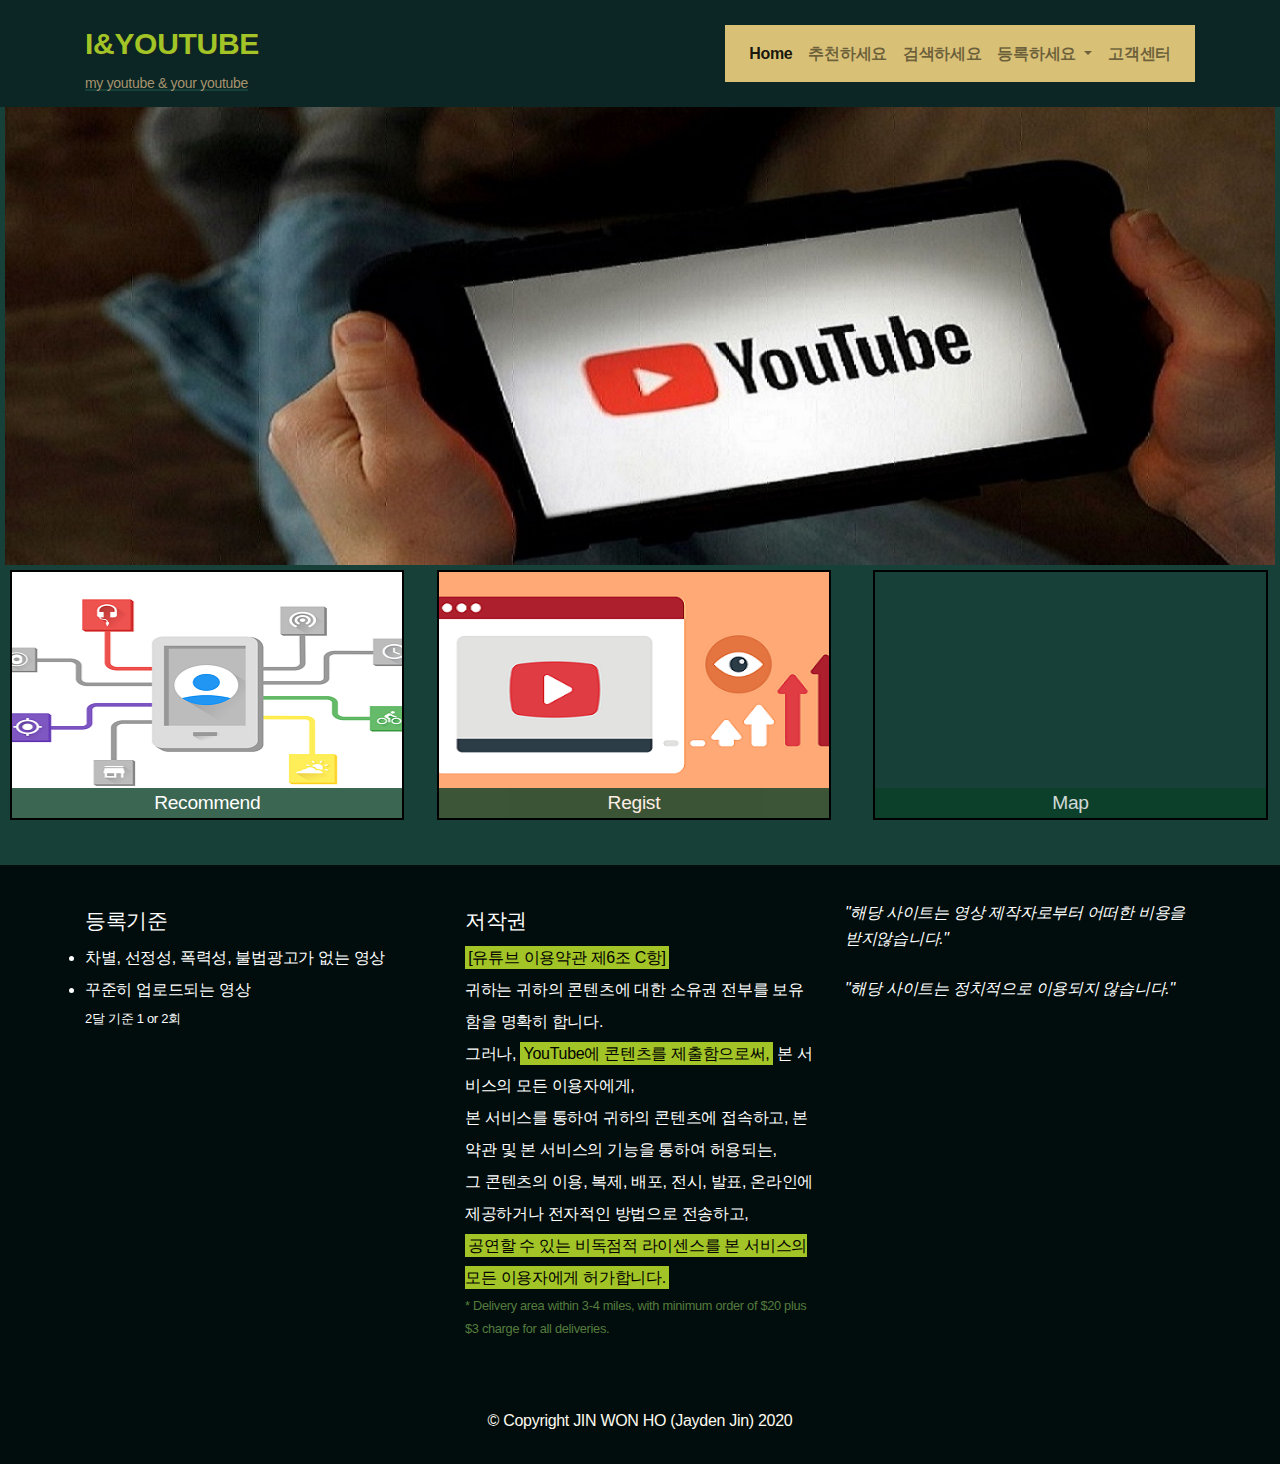
<file: index.html>
<!doctype html>
<html lang="en">
<head>
<title>유튜브 추천 사이트에 오신걸 환영합니다.</title>
<meta charset="UTF-8">
<meta name="viewport" content="width=device-width, initial-scale=1, shrink-to-fit=no">


</head>
<link rel="stylesheet" href="https://stackpath.bootstrapcdn.com/bootstrap/4.5.2/css/bootstrap.min.css" integrity="sha384-JcKb8q3iqJ61gNV9KGb8thSsNjpSL0n8PARn9HuZOnIxN0hoP+VmmDGMN5t9UJ0Z" crossorigin="anonymous">
<link rel="stylesheet" href="youtube copy.css">

<body>

  <!-- 홈페이지 상단부분 정의-->
  <header>
    
    <!-- 네비게이션으로 정의-->
      <nav id="header-nav" class="navbar navbar-default">
        <div class="container">
          <div class="navbar-header">
            <!-- 제목은 navbar-brand로 보통 지정-->
            <div class="navbar-brand">
            <a href="index.html"><h1>I&YOUtube</h1></a>
              <p>
             <span class="line">my youtube & your youtube</span>
            </p>
          </div>
        </div>
        
<!--우측 네비바-->
          <nav class="navbar navbar-expand-lg navbar-expand-md navbar-light" style="background-color: #D9C077" >
            <button class="navbar-toggler" type="button" data-toggle="collapse" data-target="#navbarNavDropdown" aria-controls="navbarNavDropdown" aria-expanded="false" aria-label="Toggle navigation">
              <span class="navbar-toggler-icon"></span>
            </button>
            <div class="collapse navbar-collapse" id="navbarNavDropdown">
              <ul class="navbar-nav">
                <li class="nav-item active">
                  <a class="nav-link " href="index.html">Home <span class="sr-only">(current)</span></a>
                </li>
                <li class="nav-item">
                  <a class="nav-link" href="I&youtube Recommend.html">추천하세요</a>
                </li>
                <li class="nav-item">
                  <a class="nav-link" href="i&youtube search.html">검색하세요</a>
                </li>
                <li class="nav-item dropdown">
                  <a class="nav-link dropdown-toggle" href="#" id="navbarDropdownMenuLink" role="button" data-toggle="dropdown" aria-haspopup="true" aria-expanded="false">
                    등록하세요
                  </a>
                  <div class="dropdown-menu" aria-labelledby="navbarDropdownMenuLink">
                    <a class="dropdown-item" href="#">내 채널 등록하기</a>
                    <a class="dropdown-item" href="#">유해 채널 등록하기</a>
                    <a class="dropdown-item" href="#"></a>
                  </div> 
                   <li class="nav-item">
                   <a class="nav-link" href="#">고객센터</a>
                  </li>
                </li> <!--nav-item dropdown-->
              </ul>
            </div> <!--collapse navbar-collapse-->
          </nav>

     
      </nav>    
  </header>
<div id ="main-content" class="div container"></div> <!--대문사진-->
  <div class="jumbtron">
    <img src="youtube22.jpg" alt="responsive image"
      class="img-fluid no-repeat">
  </div>

<div id="home-tiles" class="row">
  <div class="col-lg-4 col-md-6 col-sm-12 col-12" >
    <a href="I&youtube Recommend.html"><div id="Recommend"><span>Recommend
    </span></div></a>
  </div>

    <div class="col-lg-4 col-md-6 col-sm-12 col-12" >
      <a href=""><div id="regist"><span>Regist
      </span></div></a>
    </div>
  
      <div class="col-lg-4 col-md-12 col-sm-12 col-12" >
        <a href="https://goo.gl/maps/fhqWsW9Jjmx4d8EdA" target="_blank">
          <div id="map">
            <iframe src="https://www.google.com/maps/embed?pb=!1m18!1m12!1m3!1d7284.00644942225!2d129.3575431356267!3d35.5868826060203!2m3!1f0!2f0!3f0!3m2!1i1024!2i768!4f13.1!3m3!1m2!1s0x3567cb7fff372ef7%3A0x70d69e5bf49dda3e!2z7LKt7Jqw6re466aw7YyM7YGs66eo7IWY!5e0!3m2!1sko!2skr!4v1597381153744!5m2!1sko!2skr" 
            width="100%" height="250" frameborder="0" style="border:0;" allowfullscreen="" aria-hidden="false" tabindex="0"></iframe>
            <span>Map</span>
          </div>
        </div></a>
      </div>
      
  </div>
  <footer class="panel-footer">
    <div class="container">
      <div class="row">
        <section id="hours" class="col-sm-4">
          <span>등록기준</span><br>
          <li>차별, 선정성, 폭력성, 불법광고가 없는 영상</li>
        <li>꾸준히 업로드되는 영상</li>
          <p style="font-size:small">2달 기준 1 or 2회</p><br>
          <hr class="d-print-sm">
        </section>
        <section id="address" class="col-sm-4">
          <span>저작권</span><br>
        <mark style = "background-color: #a2c427;">[유튜브 이용약관 제6조 C항]</mark><br>
귀하는 귀하의 콘텐츠에 대한 소유권 전부를 보유함을 명확히 합니다.<br>
그러나, <mark style = "background-color: #a2c427;">YouTube에 콘텐츠를 제출함으로써,</mark> 본 서비스의 모든 이용자에게,<br>
본 서비스를 통하여 귀하의 콘텐츠에 접속하고, 본 약관 및 본 서비스의 기능을 통하여 허용되는,<br>
그 콘텐츠의 이용, 복제, 배포, 전시, 발표, 온라인에 제공하거나 전자적인 방법으로 전송하고,<br>
<mark style = "background-color: #a2c427;">공연할 수 있는 비독점적 라이센스를 본 서비스의 모든 이용자에게 허가합니다.</mark>
          <p>* Delivery area within 3-4 miles, with minimum order of $20 plus $3 charge for all deliveries.</p>
          <hr class="d-print-sm">
        </section>
        <section id="testimonials" class="col-sm-4">
          <p>"해당 사이트는 영상 제작자로부터 어떠한 비용을 받지않습니다."</p>
          <p>"해당 사이트는 정치적으로 이용되지 않습니다."</p>
        </section>
      </div>
      <div class="text-center"><p style="color:#FFFAF0">&copy; Copyright JIN WON HO (Jayden Jin) 2020</p></div>
    </div> <!--container -->
  </footer>
  <script src="https://code.jquery.com/jquery-3.5.1.slim.min.js" integrity="sha384-DfXdz2htPH0lsSSs5nCTpuj/zy4C+OGpamoFVy38MVBnE+IbbVYUew+OrCXaRkfj" crossorigin="anonymous"></script>
  <script src="https://cdn.jsdelivr.net/npm/popper.js@1.16.1/dist/umd/popper.min.js" integrity="sha384-9/reFTGAW83EW2RDu2S0VKaIzap3H66lZH81PoYlFhbGU+6BZp6G7niu735Sk7lN" crossorigin="anonymous"></script>
  <script src="https://stackpath.bootstrapcdn.com/bootstrap/4.5.2/js/bootstrap.min.js" integrity="sha384-B4gt1jrGC7Jh4AgTPSdUtOBvfO8shuf57BaghqFfPlYxofvL8/KUEfYiJOMMV+rV" crossorigin="anonymous"></script>
  <script src="i&youtube.js"></script>
  

</body>
</html>
</file>
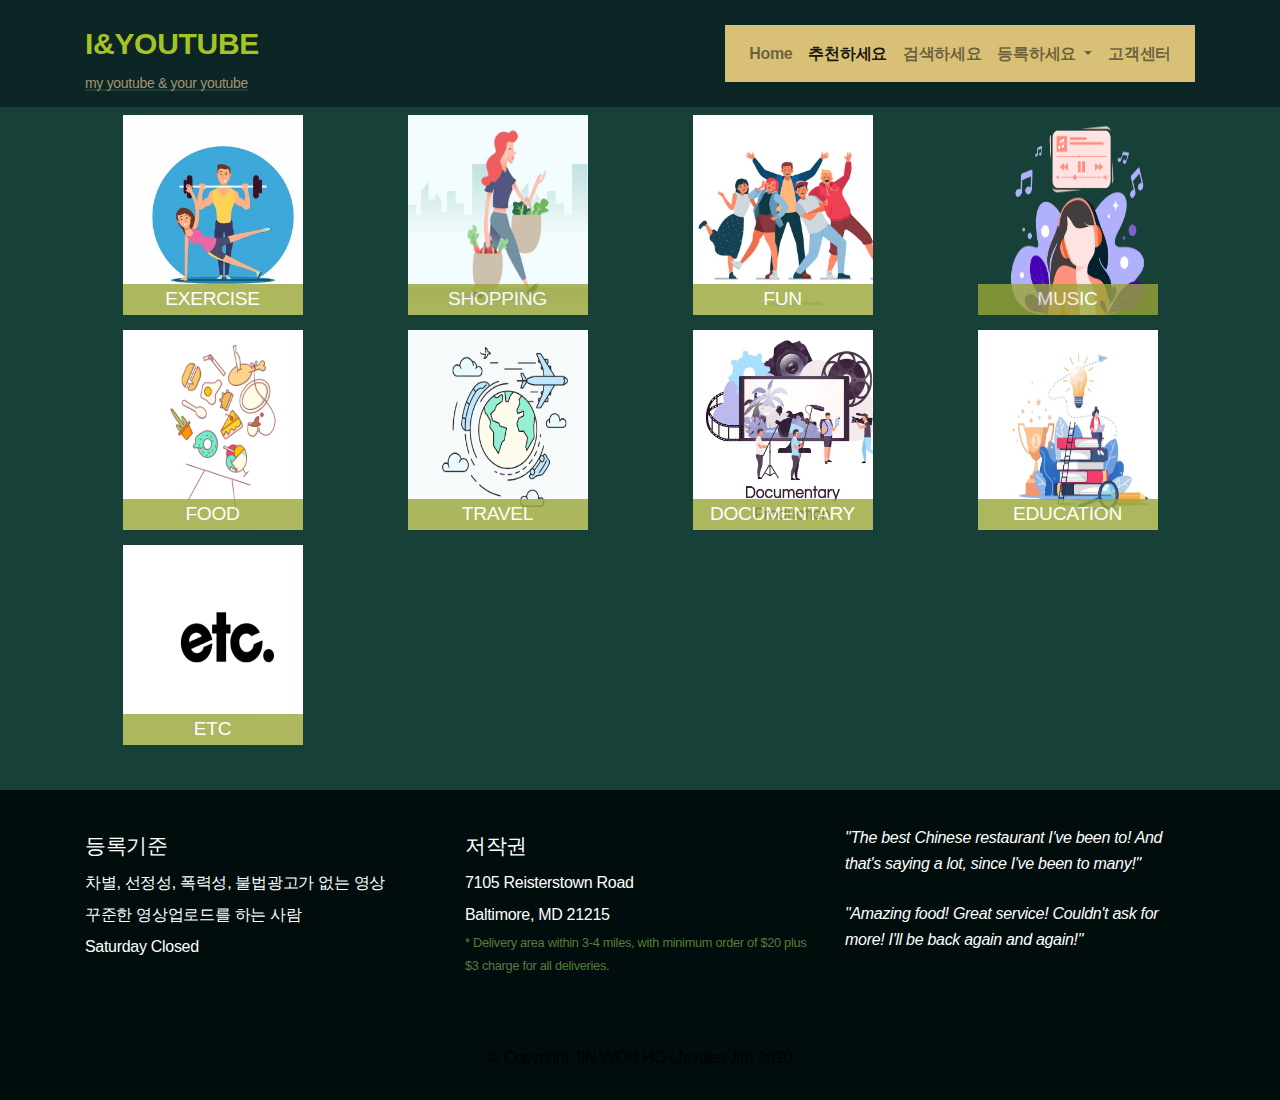
<file: I&youtube Recommend.html>
<!doctype html>
<html lang="en">
<head>
<title>유튜브 추천 사이트에 오신걸 환영합니다.</title>
<meta charset="UTF-8">
<meta name="viewport" content="width=device-width, initial-scale=1, shrink-to-fit=no">


</head>
<link rel="stylesheet" href="https://stackpath.bootstrapcdn.com/bootstrap/4.5.2/css/bootstrap.min.css" integrity="sha384-JcKb8q3iqJ61gNV9KGb8thSsNjpSL0n8PARn9HuZOnIxN0hoP+VmmDGMN5t9UJ0Z" crossorigin="anonymous">
<link rel="stylesheet" href="youtube copy.css">

<body>

  <!-- 홈페이지 상단부분 정의-->
  <header>
    
    <!-- 네비게이션으로 정의-->
      <nav id="header-nav" class="navbar navbar-default">
        <div class="container">
          <div class="navbar-header">
            <!--(부트스트랩)float left는 사진이 왼쪽으로 이동됨, .d-x-x는 윈도우 사이즈별 변화-->
            <a href="index.html" class="float-left d-md-block d-lg-block d-sm-none d-xs-none ">
              <div id="logo-img" alt="logo image"></div>
            </a>
            <!-- 제목은 navbar-brand로 보통 지정-->
            <div class="navbar-brand">
            <a href="index.html"><h1>I&YOUtube</h1></a>
              <p>
             <span class="line">my youtube & your youtube</span>
            </p>
          </div>
        </div>
        
<!--우측 네비바-->
          <nav class="navbar navbar-expand-lg navbar-expand-md navbar-light" style="background-color: #D9C077" >
            <button class="navbar-toggler" type="button" data-toggle="collapse" data-target="#navbarNavDropdown" aria-controls="navbarNavDropdown" aria-expanded="false" aria-label="Toggle navigation">
              <span class="navbar-toggler-icon"></span>
            </button>
            <div class="collapse navbar-collapse" id="navbarNavDropdown">
              <ul class="navbar-nav">
                <li class="nav-item ">
                  <a class="nav-link " href="index.html">Home <span class="sr-only">(current)</span></a>
                </li>
                <li class="nav-item active"> <!--active는 해당 class가 두드러지게 나타남-->
                  <a class="nav-link" href="I&youtube Recommend.html">추천하세요</a>
                </li>
                <li class="nav-item">
                  <a class="nav-link" href="I&youtube search.html">검색하세요</a>
                </li>
                <li class="nav-item dropdown">
                  <a class="nav-link dropdown-toggle" href="#" id="navbarDropdownMenuLink" role="button" data-toggle="dropdown" aria-haspopup="true" aria-expanded="false">
                    등록하세요
                  </a>
                  <div class="dropdown-menu" aria-labelledby="navbarDropdownMenuLink">
                    <a class="dropdown-item" href="#">내 채널 등록하기</a>
                    <a class="dropdown-item" href="#">유해 채널 등록하기</a>
                    <a class="dropdown-item" href="#"></a>
                  </div> 
                   <li class="nav-item">
                   <a class="nav-link" href="#">고객센터</a>
                  </li>
                </li> <!--nav-item dropdown-->
              </ul>
            </div> <!--collapse navbar-collapse-->
          </nav>

     
      </nav>    
  </header>
<div id ="main-content" class="div container">
  <h2 id="recommend" class="text-center">Recommend youtube</h2> 
  <div class="text-center">
    유튜브를 추천합니다.
  </div> 
  <br><br>
<section class="row">

  <div class="col-md-3 col-sm-4 col-6">
    <a href="Recommend-1.html">
      <div class="recommend-youtube">
        <img width="200" height="200" src="exercise.jpg"
        alt="lunch">
        <span>Exercise</span>
      </div>
    </a>
  </div>

  <div class="col-md-3 col-sm-4 col-6">
    <a href="">
      <div class="recommend-youtube">
        <img width="200" height="200" src="shopping.jpg"
        alt="lunch">
        <span>shopping</span>
      </div>
    </a>
  </div>

  <div class="col-md-3 col-sm-4 col-6">
    <a href="">
      <div class="recommend-youtube">
        <img width="200" height="200" src="fun.jpg"
        alt="lunch">
        <span>Fun</span>
      </div>
    </a>
  </div>

  <div class="col-md-3 col-sm-4 col-6">
    <a href="">
      <div class="recommend-youtube">
        <img width="200" height="200" src="music.jpg"
        alt="lunch">
        <span>Music</span>
      </div>
    </a>
  </div>

  <div class="col-md-3 col-sm-4 col-6">
    <a href="">
      <div class="recommend-youtube">
        <img width="200" height="200" src="food.jpg"
        alt="lunch">
        <span>Food</span>
      </div>
    </a>
  </div>

  <div class="col-md-3 col-sm-4 col-6">
    <a href="">
      <div class="recommend-youtube">
        <img width="200" height="200" src="travel.jpg"
        alt="lunch">
        <span>Travel</span>
      </div>
    </a>
  </div>

  <div class="col-md-3 col-sm-4 col-6">
    <a href="">
      <div class="recommend-youtube">
        <img width="200" height="200" src="documentary.jpg"
        alt="lunch">
        <span>Documentary</span>
      </div>
    </a>
  </div>

  <div class="col-md-3 col-sm-4 col-6">
    <a href="">
      <div class="recommend-youtube">
        <img width="200" height="200" src="education.jpg"
        alt="lunch">
        <span>Education</span>
      </div>
    </a>
  </div>

  <div class="col-md-3 col-sm-4 col-6">
    <a href="">
      <div class="recommend-youtube">
        <img width="200" height="200" src="etc.png"
        alt="lunch">
        <span>Etc</span>
      </div>
    </a>
  </div>


</section> <!--row section end-->
</div> <!--main-content-->





  <footer class="panel-footer">
    <div class="container">
      <div class="row">
        <section id="hours" class="col-sm-4">
          <span>등록기준</span><br>
          차별, 선정성, 폭력성, 불법광고가 없는 영상<br>
          꾸준한 영상업로드를 하는 사람<br>
          Saturday Closed
          <hr class="d-print-sm">
        </section>
        <section id="address" class="col-sm-4">
          <span>저작권</span><br>
          7105 Reisterstown Road<br>
          Baltimore, MD 21215
          <p>* Delivery area within 3-4 miles, with minimum order of $20 plus $3 charge for all deliveries.</p>
          <hr class="d-print-sm">
        </section>
        <section id="testimonials" class="col-sm-4">
          <p>"The best Chinese restaurant I've been to! And that's saying a lot, since I've been to many!"</p>
          <p>"Amazing food! Great service! Couldn't ask for more! I'll be back again and again!"</p>
        </section>
      </div>
      <div class="text-center">&copy; Copyright JIN WON HO (Jayden Jin) 2020</div>
    </div> <!--container -->
  </footer>
  <script src="https://code.jquery.com/jquery-3.5.1.slim.min.js" integrity="sha384-DfXdz2htPH0lsSSs5nCTpuj/zy4C+OGpamoFVy38MVBnE+IbbVYUew+OrCXaRkfj" crossorigin="anonymous"></script>
  <script src="https://cdn.jsdelivr.net/npm/popper.js@1.16.1/dist/umd/popper.min.js" integrity="sha384-9/reFTGAW83EW2RDu2S0VKaIzap3H66lZH81PoYlFhbGU+6BZp6G7niu735Sk7lN" crossorigin="anonymous"></script>
  <script src="https://stackpath.bootstrapcdn.com/bootstrap/4.5.2/js/bootstrap.min.js" integrity="sha384-B4gt1jrGC7Jh4AgTPSdUtOBvfO8shuf57BaghqFfPlYxofvL8/KUEfYiJOMMV+rV" crossorigin="anonymous"></script>
  

</body>
</html>
</file>
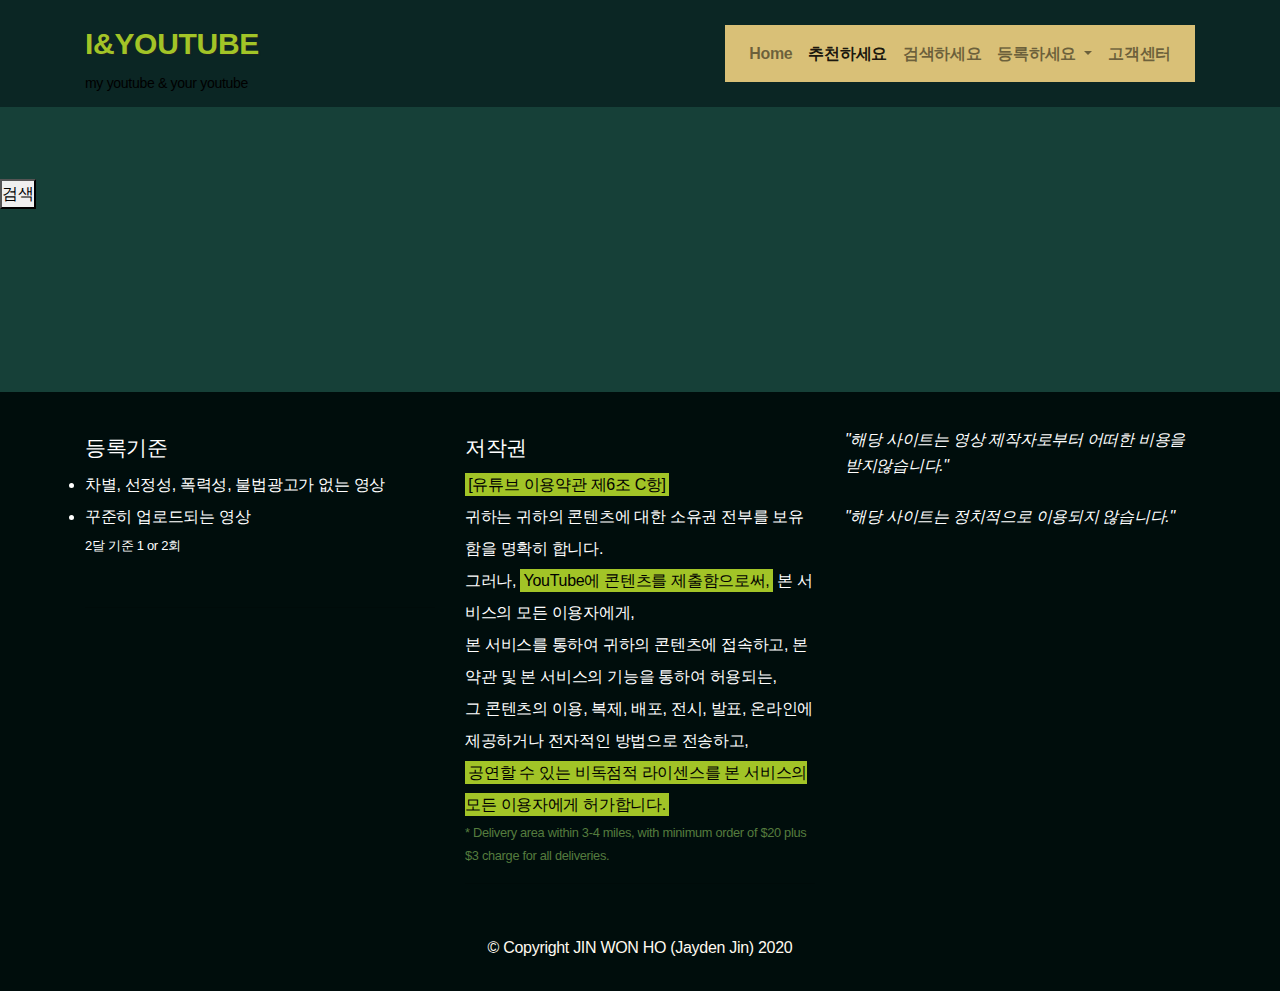
<file: I&youtube search.html>
<!doctype html>
<html lang="en">
<head>
<title>유튜브 추천 사이트에 오신걸 환영합니다.</title>
<meta charset="UTF-8">
<meta name="viewport" content="width=device-width, initial-scale=1, shrink-to-fit=no">


</head>
<link rel="stylesheet" href="https://stackpath.bootstrapcdn.com/bootstrap/4.5.2/css/bootstrap.min.css" integrity="sha384-JcKb8q3iqJ61gNV9KGb8thSsNjpSL0n8PARn9HuZOnIxN0hoP+VmmDGMN5t9UJ0Z" crossorigin="anonymous">
<link rel="stylesheet" href="youtube copy.css">

<body>

  <!-- 홈페이지 상단부분 정의-->
  <header>
    
    <!-- 네비게이션으로 정의-->
      <nav id="header-nav" class="navbar navbar-default">
        <div class="container">
          <div class="navbar-header">
            <!--(부트스트랩)float left는 사진이 왼쪽으로 이동됨, .d-x-x는 윈도우 사이즈별 변화-->
            <a href="index.html" class="float-left d-md-block d-lg-block d-sm-none d-xs-none ">
              <div id="logo-img" alt="logo image"></div>
            </a>
            <!-- 제목은 navbar-brand로 보통 지정-->
            <div class="navbar-brand">
            <a href="index.html"><h1>I&YOUtube</h1></a>
              <p>
             <span>my youtube & your youtube</span>
            </p>
          </div>
        </div>
        
<!--우측 네비바-->
          <nav class="navbar navbar-expand-lg navbar-expand-md navbar-light" style="background-color: #D9C077" >
            <button class="navbar-toggler" type="button" data-toggle="collapse" data-target="#navbarNavDropdown" aria-controls="navbarNavDropdown" aria-expanded="false" aria-label="Toggle navigation">
              <span class="navbar-toggler-icon"></span>
            </button>
            <div class="collapse navbar-collapse" id="navbarNavDropdown">
              <ul class="navbar-nav">
                <li class="nav-item ">
                  <a class="nav-link " href="index.html">Home <span class="sr-only">(current)</span></a>
                </li>
                <li class="nav-item active"> <!--active는 해당 class가 두드러지게 나타남-->
                  <a class="nav-link" href="#">추천하세요</a>
                </li>
                <li class="nav-item">
                  <a class="nav-link" href="#">검색하세요</a>
                </li>
                <li class="nav-item dropdown">
                  <a class="nav-link dropdown-toggle" href="#" id="navbarDropdownMenuLink" role="button" data-toggle="dropdown" aria-haspopup="true" aria-expanded="false">
                    등록하세요
                  </a>
                  <div class="dropdown-menu" aria-labelledby="navbarDropdownMenuLink">
                    <a class="dropdown-item" href="#">내 채널 등록하기</a>
                    <a class="dropdown-item" href="#">유해 채널 등록하기</a>
                    <a class="dropdown-item" href="#"></a>
                  </div> 
                   <li class="nav-item">
                   <a class="nav-link" href="#">고객센터</a>
                  </li>
                </li> <!--nav-item dropdown-->
              </ul>
            </div> <!--collapse navbar-collapse-->
          </nav>

     
      </nav>    
  </header>

  <br><br><br><br><br><br><br>
  <button id="search">검색</button>
  <br><br><br><br><br><br><br>






<footer class="panel-footer">
  <div class="container">
    <div class="row">
      <section id="hours" class="col-sm-4">
        <span>등록기준</span><br>
        <li>차별, 선정성, 폭력성, 불법광고가 없는 영상</li>
      <li>꾸준히 업로드되는 영상</li>
        <p style="font-size:small">2달 기준 1 or 2회</p><br>
        <hr class="d-print-sm">
      </section>
      <section id="address" class="col-sm-4">
        <span>저작권</span><br>
      <mark style = "background-color: #a2c427;">[유튜브 이용약관 제6조 C항]</mark><br>
귀하는 귀하의 콘텐츠에 대한 소유권 전부를 보유함을 명확히 합니다.<br>
그러나, <mark style = "background-color: #a2c427;">YouTube에 콘텐츠를 제출함으로써,</mark> 본 서비스의 모든 이용자에게,<br>
본 서비스를 통하여 귀하의 콘텐츠에 접속하고, 본 약관 및 본 서비스의 기능을 통하여 허용되는,<br>
그 콘텐츠의 이용, 복제, 배포, 전시, 발표, 온라인에 제공하거나 전자적인 방법으로 전송하고,<br>
<mark style = "background-color: #a2c427;">공연할 수 있는 비독점적 라이센스를 본 서비스의 모든 이용자에게 허가합니다.</mark>
        <p>* Delivery area within 3-4 miles, with minimum order of $20 plus $3 charge for all deliveries.</p>
        <hr class="d-print-sm">
      </section>
      <section id="testimonials" class="col-sm-4">
        <p>"해당 사이트는 영상 제작자로부터 어떠한 비용을 받지않습니다."</p>
        <p>"해당 사이트는 정치적으로 이용되지 않습니다."</p>
      </section>
    </div>
    <div class="text-center"><p style="color:#FFFAF0">&copy; Copyright JIN WON HO (Jayden Jin) 2020</p></div>
  </div> <!--container -->
</footer>
<script src="https://code.jquery.com/jquery-3.5.1.slim.min.js" integrity="sha384-DfXdz2htPH0lsSSs5nCTpuj/zy4C+OGpamoFVy38MVBnE+IbbVYUew+OrCXaRkfj" crossorigin="anonymous"></script>
<script src="https://cdn.jsdelivr.net/npm/popper.js@1.16.1/dist/umd/popper.min.js" integrity="sha384-9/reFTGAW83EW2RDu2S0VKaIzap3H66lZH81PoYlFhbGU+6BZp6G7niu735Sk7lN" crossorigin="anonymous"></script>
<script src="https://stackpath.bootstrapcdn.com/bootstrap/4.5.2/js/bootstrap.min.js" integrity="sha384-B4gt1jrGC7Jh4AgTPSdUtOBvfO8shuf57BaghqFfPlYxofvL8/KUEfYiJOMMV+rV" crossorigin="anonymous"></script>
<script src="i&youtube.js"></script>
</body>
</html>
</file>
<file: youtube copy.css>
@charset "UTF-8";
body,
html {
  background-color: #fff;
  color: #000;
  line-height: 1.6;
  letter-spacing: -.3px;
  -webkit-overflow-scrolling: touch;
}
body,
dd,
dl,
dt,
h1,
h2,
h3,
h4,
h5,
h6,
li,
ol,
p,
ul,
button {
  margin: 0;
  padding: 0;
}

/* 웹폰트 */
@font-face {
        font-family: 'NanumSquareR';
        src: url("../font/NanumSquare/NanumSquareR.eot");
        src: url("../font/NanumSquare/NanumSquareR.eot?#iefix") format("embedded-opentype"), url("../font/NanumSquare/NanumSquareR.woff") format("woff"), url("../font/NanumSquare/NanumSquareR.woff2") format("woff2"), url("../font/NanumSquare/NanumSquareR.ttf") format("truetype");
      }
      
      @font-face {
        font-family: 'NanumSquareB';
        src: url("../font/NanumSquare/NanumSquareB.eot");
        src: url("../font/NanumSquare/NanumSquareB.eot?#iefix") format("embedded-opentype"), url("../font/NanumSquare/NanumSquareB.woff") format("woff"), url("../font/NanumSquare/NanumSquareB.woff2") format("woff2"), url("../font/NanumSquare/NanumSquareB.ttf") format("truetype");
      }
      
      @font-face {
        font-family: 'NanumSquareLight';
        src: url("../font/NanumSquare/NanumSquareLight.eot");
        src: url("../font/NanumSquare/NanumSquareLight.eot?#iefix") format("embedded-opentype"), url("../font/NanumSquare/NanumSquareLight.woff") format("woff"), url("../font/NanumSquare/NanumSquareLight.woff2") format("woff2"), url("../font/NanumSquare/NanumSquareLight.ttf") format("truetype");
      }
      
      @font-face {
        font-family: 'NanumSquareEB';
        src: url("../font/NanumSquare/NanumSquareEB.eot");
        src: url("../font/NanumSquare/NanumSquareEB.eot?#iefix") format("embedded-opentype"), url("../font/NanumSquare/NanumSquareEB.woff") format("woff"), url("../font/NanumSquare/NanumSquareEB.woff2") format("woff2"), url("../font/NanumSquare/NanumSquareEB.ttf") format("truetype");
      }

body{
        font-size:16px;
        color: #fff;
        background-color: #164038;
        font-family: 'oxygen', sans-serif;
}

header{
  position: fixed;
  left: 0;
  right: 0;
  top: 0;
  z-index: 10;
}



#header-nav {
        background-color: #0B2624;
        border-radius: 0;
        border:0;
}

/* I&youtube에 밑줄 */
.line { 
        -webkit-box-shadow: inset 0 -13px 0 black;
        box-shadow: inset 0 -2px 0 #164038;
        color:#A6936F;
      }
      
.navbar-brand{
        padding-top:25px;
}

.navbar-brand h1 {      /*대문 i&youtube*/
       font-family:sans-serif;
       color:#a2c427;
       font-size:1.5em;
       text-transform: uppercase; /*항상대문자*/
       font-weight: bold;
       text-shadow: 1px 1px 1px #222;
       margin-top: 0;
       margin-bottom:0;
       line-height: .75;
}
/* 링크에 파랑색 없애기 */
.navbar-brand a:hover, .navbar-brand a:focus {text-decoration: none;}

.navbar-brand p {
        color: #000;
        text-transform: lowercase;
        font-size: .7em;
        margin-top:15px;
}

.navbar-brand p span { vertical-align: middle;}



.row{display:flex;
        position: relative;}
/* flex-flowL column nowrap; */


.nav-item a:hover {font-size:1.2em;}
.nav-item{font-weight:600; }

.jumbtron{margin:5px;  /*대문사진*/
          } 



.dropdown-menu{ background-color: #D9C077; }


                @media (min-width:850px) 
                {.navbar-toggler {display:none;}
                .navbar1 {display:none;}
                }
                
                
.recommend-youtube{ /*recommend 사진*/
        position: relative;
        border:2px solid none;
        overflow:hidden;
        width:180px;
        height:200px;
        margin:0 auto 15px;
}



h2{color:black;}
.text-center{color:black;}

/* end header */

/* 아래 3가지 사진 */
#Recommend, #regist, #map {
        height: 250px;
        width: 97%;
        margin-bottom: 15px;
        position: relative;
        border: 2px solid black;
        overflow:hidden;
}

      
#Recommend:hover, #regist:hover, #map:hover {
        box-shadow: 0 1px 5px 1px #cccccc;

}

#Recommend {
        background: url('recommend.png') no-repeat;
        background-position: center;
}

#regist {
        background: url('regist.png') no-repeat;
        background-position: center;
} 

#Recommend span, #regist span, #map span{
        position: absolute;
        bottom: 0;
        right: 0;
        width:100%;
        text-align: center;
        font-size: 1.2em;
        background-color: #0B4027;
        color:#fff;
        opacity: .8;

}



/*recommend page*/
.menu-item-tile {
        margin-bottom: 25px;
      }
      .menu-item-tile hr {
        width: 80%;
      }
      .menu-item-tile .menu-item-price {
        font-size: 1.1em;
        text-align: right;
        margin-top: -15px;
        margin-right: -15px;
      }
      .menu-item-tile .menu-item-price span {
        font-size: .6em;
      }

      .menu-item-description {
        padding-right: 30px;
      }
      h3.menu-item-title {
        margin: 0 0 10px;
      }
      .menu-item-details {
        font-size: .9em;
        font-style: italic;
      }
      /* END SINGLE CATEGORY PAGE */

.recommend-youtube span{ /*recommend 사진글자*/
  position: absolute;
  bottom: 0;
  right: 0;
  width:100%;
  text-align: center;
  font-size: 1.2em;
  text-transform: uppercase;
  background-color: #99A637;
  color:#fff;
  opacity: .8;
}

@media (max-width:767px) {
      .menu-item-photo {
            margin-right:auto;  
      }
      .menu-item-tile .menu-item-price {text-align:center;}
      .menu-item-description{text-align: center;}
}

@media (max-width:767px) and (min-width:602px){
        #regist  {
        width: 600px;
        margin: 10px auto 10px;}
        #Recommend{
                width: 600px;
                margin: 10px auto 10px;}
                #map {width: 600px;
                        margin: 10px auto 10px;}
                        .jumbtron{width: 600px;
                                margin: 10px auto 10px;}
        }

@media (max-width:601px){
#regist  {
        width: 400px;
        margin: 10px auto 10px;}
        #Recommend{
                width: 400px;
                margin: 10px auto 10px;}
                #map {width: 400px;
                        margin: 10px auto 10px;}
                        .jumbtron{width: 400px;
                                margin: 10px auto 10px;}
}

@media (min-width:768px){
                #Recommend{
                        margin-left:10px;}
                        #map { margin-right:10px}
        }






        /* FOOTER */
.panel-footer {
        margin-top: 30px;
        padding-top: 35px;
        padding-bottom: 30px;
        background-color: #000D0C;
        border-top: 0;
      }
      .panel-footer div.row {
        margin-bottom: 35px;
      }
      #hours, #address {
        line-height: 2;
      }
      #hours > span, #address > span {
        font-size: 1.3em;
      }
      #address p {
        color: #557c3e;
        font-size: .8em;
        line-height: 1.8;
      }
      #testimonials {
        font-style: italic;
      }
      #testimonials p:nth-child(2) {
        margin-top: 25px;
      }
      /* END FOOTER */
</file>
